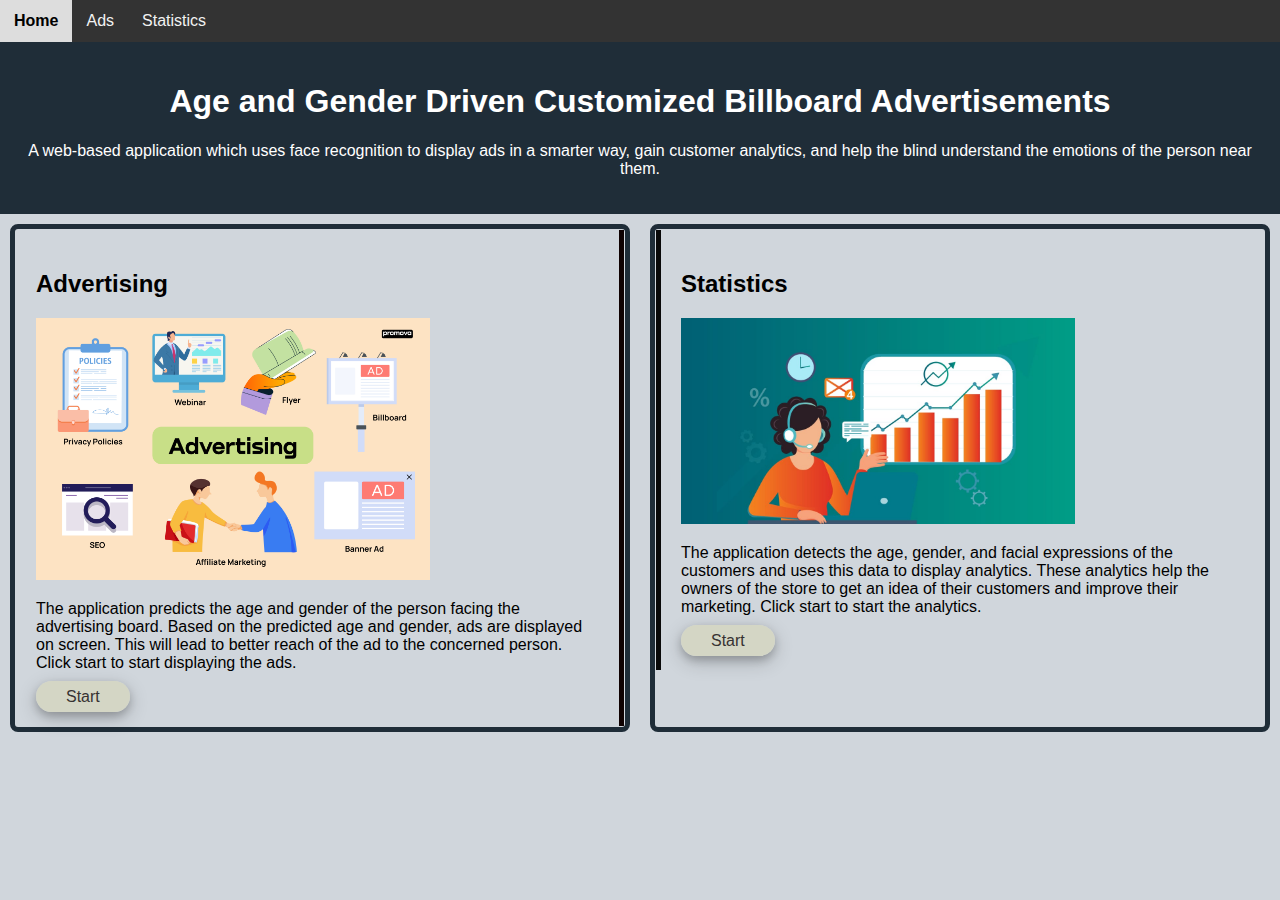
<file: index.html>
<!DOCTYPE html>
<html lang="en">
<head>
    <meta charset="UTF-8">
    <meta http-equiv="X-UA-Compatible" content="IE=edge">
    <meta name="viewport" content="width=device-width, initial-scale=1.0">
    <link rel="stylesheet" href="styles/index.css">
    <link rel="icon" type="image/x-icon" href="images/favicon.ico">
    <title>Age and Gender Driven Customized Billboard Advertisements</title>
</head>
<body>

    <div class="topnav">
        <a href="index.html" style="font-weight: bold;">Home</a>
        <a href="features/smart.html">Ads</a>
        <a href="features/analytics.html">Statistics</a>
        
    </div>

    <div class="header">
        <h1>Age and Gender Driven Customized Billboard Advertisements</h1>
        <p>A web-based application which uses face recognition to display ads in a smarter way, gain customer analytics, and help the blind understand the emotions of the person near them.</p>
    </div>

    <div class="wrapper">
        <div class="left-wrapper">
            <div class="left-column">
                <h2>Advertising</h2>
                <img src="images/adboard.png" alt="digitalboard" class="images" width="200" height="200">
                <p>The application predicts the age and gender of the person facing the advertising board. Based on the predicted age and gender, ads are displayed on screen. This will lead to better reach of the ad to the concerned person. Click start to start displaying the ads.</p>
                <a href="features/smart.html" class="button">Start</a>
            </div>
        </div>
    
        <div class="right-wrapper">
            <div class="right-column">
                <h2>Statistics</h2>
                <img src="images/customeranalytics1.png" alt="analytics" class="images" width="200" height="200">
                <p>The application detects the age, gender, and facial expressions of the customers and uses this data to display analytics. These analytics help the owners of the store to get an idea of their customers and improve their marketing. Click start to start the analytics.</p>
                <a href="features/analytics.html" class="button">Start</a>
            </div>
        </div>
    </div>
    

</body>
</html>
</file>
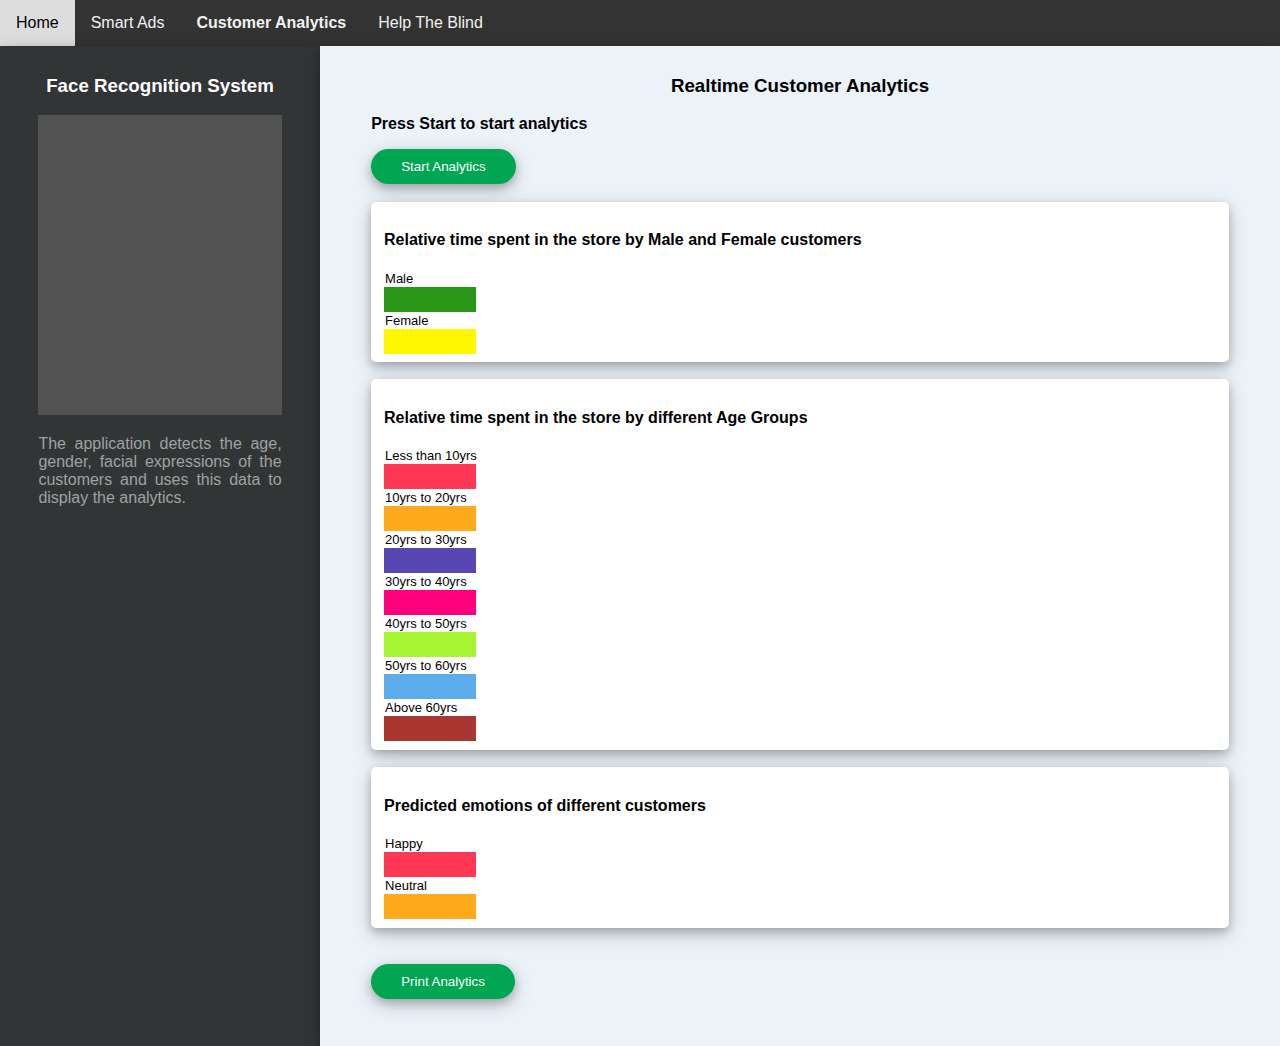
<file: features/analytics.html>
<!DOCTYPE html>
<html lang="en">

<head>
  <title>Customer Analytics</title>
  <meta charset="utf-8">
  <meta name="viewport" content="width=device-width, initial-scale=1">
  <link rel="stylesheet" href="../styles/analytics.css">
  <link rel="icon" type="image/x-icon" href="../images/favicon.ico">
</head>

<body>
  <div class="topnav">
    <a href="../index.html">Home</a>
    <a href="smart.html">Smart Ads</a>
    <a href="analytics.html" style="font-weight: bold;">Customer Analytics</a>
    <a href="helptheblind.html">Help The Blind</a>
  </div>

  <div class="row">
    <div class="column sys">
      <h3 style="text-align: center;">Face Recognition System</h3>
      <video id="video" autoplay muted></video>
      <p style="color: #A0A1A2;text-align: justify; text-justify: inter-word;">The application detects the age, gender, facial expressions of the customers and uses
        this data
        to display the analytics.</p>
    </div>

    <div class="column add" id="printableArea">
      <h3 style="text-align: center;">Realtime Customer Analytics</h3>
      <p id="load" style="font-weight: bold;">Press Start to start analytics</p>
      <button class="button" id="start">Start Analytics</button>
      <div class="group">
        <h4>Relative time spent in the store by Male and Female customers</h4>
        <p class="des">Male</p>
        <p id="male" class="line" style="background-color: #299617"></p>
        <p class="des">Female</p>
        <p id="female" class="line" style="background-color: #FFF700"></p>
      </div>

      <div class="group">
        <h4>Relative time spent in the store by different Age Groups</h4>
        <p class="des">Less than 10yrs</p>
        <p id="a0" class="line" style="background-color: #FF3855;"></p>
        <p class="des">10yrs to 20yrs</p>
        <p id="a1" class="line" style="background-color: #FFAA1D;"></p>
        <p class="des">20yrs to 30yrs</p>
        <p id="a2" class="line" style="background-color: #5946B2;"></p>
        <p class="des">30yrs to 40yrs</p>
        <p id="a3" class="line" style="background-color: #FF007C;"></p>
        <p class="des">40yrs to 50yrs</p>
        <p id="a4" class="line" style="background-color: #A7F432;"></p>
        <p class="des">50yrs to 60yrs</p>
        <p id="a5" class="line" style="background-color: #5DADEC;"></p>
        <p class="des">Above 60yrs</p>
        <p id="a6" class="line" style="background-color: #A83731;"></p>
      </div>

      <div class="group">
        <h4>Predicted emotions of different customers</h4>
        <p class="des">Happy</p>
        <p id="happy" class="line" style="background-color: #FF3855;"></p>
        <p class="des">Neutral</p>
        <p id="neutral" class="line" style="background-color: #FFAA1D;"></p>
      </div>
      <br><br>
      <input type="button" onclick="printDiv('printableArea')" value="Print Analytics" class="button" style="float: left;"/>

    </div>
  </div>
  <script>
    function printDiv(divName) {
      var printContents = document.getElementById(divName).innerHTML;
      var originalContents = document.body.innerHTML;

      document.body.innerHTML = printContents;

      window.print();

      document.body.innerHTML = originalContents;
    }
  </script>
  <script src="../js/jquery-2.1.1.min.js"></script>
  <script src="../js/face-api.js"></script>
  <script src="../js/face-api.min.js"></script>
  <script src="../js/analytics.js"></script>
</body>

</html>
</file>
<file: styles/index.css>
* {
  box-sizing: border-box;
}

html {
  font-family: sans-serif;
}

body {
  margin: 0;
  background-color: #d0d6dc;
  overflow-x: hidden; /* Hide horizontal scrollbar */
}

.wrapper {
  display: flex;
}

.left-column,
.right-column {
  flex: 1; /* Equal width for both columns */
  padding: 20px; /* Adjust padding as needed */
}

.images {
  width: 70%;
  max-width: 100%;
  height: 80%;
}

.header {
  background-color: #1F2D38;
  color: white;
  padding: 20px;
  text-align: center;
}

.topnav {
  overflow: hidden;
  background-color: #333;
}

.topnav a {
  float: left;
  display: block;
  color: #f2f2f2;
  text-align: center;
  padding: 12px 14px;
  text-decoration: none;
}

.topnav a:hover {
  background-color: #ddd;
  color: black;
}

.column {
  float: left;
  width: 60.33%;
  padding: 40px;
  text-align: center;
  color: black;
  background-color: rgb(216, 138, 138);
  margin: 10% 10%; /* Added space between columns */
  box-shadow: 0 4px 8px 0 rgba(192, 187, 187, 0.2), 0 6px 20px 0 rgba(0, 0, 0, 0.19);
  border-radius: 6px;
}

.left-column {
  border-right: 5px solid #0f0202; /* Add border to the right side of the left column */
}

.right-column {
  border-left: 5px solid #0a0a0a; /* Add border to the left side of the right column */
}

.column p {
  text-align: left;
}

.row:after {
  content: "";
  display: table;
  clear: both;
}

.button {
  background-color: #d4d6c5;
  color: #373232;
  padding: 7px 30px 7px 30px;
  border-radius: 35px;
  border: 10px;
  text-decoration: none;
  box-shadow: 0 4px 8px 0 rgba(0, 0, 0, 0.2), 0 6px 20px 0 rgba(0, 0, 0, 0.19);
}

.button:hover {
  background-color: #121313;
}

@media screen and (max-width:600px) {
  .column {
      width: 50%;
      margin: 40% 40%; /* Adjusted margin for full width and space between stacked columns */
  }
}

.left-wrapper,
.right-wrapper {
  flex: 1; /* Equal width for both columns */
  padding: 1px; /* Adjust padding as needed */
  border: 5px solid #1F2D38; /* Border around each column */
  border-radius: 8px; /* Rounded corners */
  margin: 10px; /* Adjust margin as needed */
}
</file>
<file: styles/analytics.css>
* {
    box-sizing: border-box;
  }
  html {
    font-family: sans-serif;
  }
  
  body {
    margin: 0;
  }

.topnav {
  overflow: hidden;
  background-color: #333;
}

.topnav a {
  float: left;
  display: block;
  color: #f2f2f2;
  text-align: center;
  padding: 14px 16px;
  text-decoration: none;
}

.topnav a:hover {
  background-color: #ddd;
  color: black;
}
.topnav a.active{
  background-color: white
}

  .column {
    float: left;
    padding: 10px;
    height: 1000px;


  }

  .column.add {
    width: 75%;
    padding-left: 4%;
    padding-right: 4%;
    background-color: #EBF2F8;
    box-shadow: 0 4px 8px 0 rgba(0, 0, 0, 0.2), 0 6px 20px 0 rgba(0, 0, 0, 0.19);
  }

  .column.sys {
    width: 25%;
    background-color: #323536;
    color: white;
    padding-left: 3%;
    padding-right: 3%;
    box-shadow: 0 4px 8px 0 rgba(0, 0, 0, 0.2), 0 6px 20px 0 rgba(0, 0, 0, 0.19);
  }
  .column.sys h2{
      text-align: center;
  }
  #display{
      width: 100%;
      height: 450px;
      background-color: rgba(212, 226, 240, 0.336);
      box-shadow: 0 4px 8px 0 rgba(0, 0, 0, 0.2), 0 6px 20px 0 rgba(0, 0, 0, 0.19);
  }
  #video{
      width: 100%;
      height: 300px;
      background-color: rgba(223, 206, 206, 0.19);
  }

.button{
  background-color: #00A651;
  color: #ffff;
  padding: 10px 30px 10px 30px;
  border-radius: 27px;
  border: none;
  text-decoration: none;
  box-shadow: 0 4px 8px 0 rgba(0, 0, 0, 0.2), 0 6px 20px 0 rgba(0, 0, 0, 0.19);
  
}
.button:hover{
  background-color: #008B44;

}
  .row:after {
    content: "";
    display: table;
    clear: both;
  }
  .line{
      font-size: small;
      height: 25px;
      width: 11%;
      margin: 0;
  }
  .des{
      margin: 1px;
      font-size: 13px;
      color: black;
  }
  .group{
    border-radius: 5px;
    background-color: white;
    padding: 1% 1.5% 1% 1.5%;
    margin-top: 2%;
    box-shadow: 0 4px 8px 0 rgba(0, 0, 0, 0.2), 0 6px 20px 0 rgba(0, 0, 0, 0.19);
  }
  
  @media screen and (max-width: 600px) {
    .column.add, .column.sys {
      width: 100%;
    }
  }
  
  .footer {
    padding: 10px;
    text-align: center;
    background-color:  rgba(8, 1, 110, 0.6); 
  }
</file>
